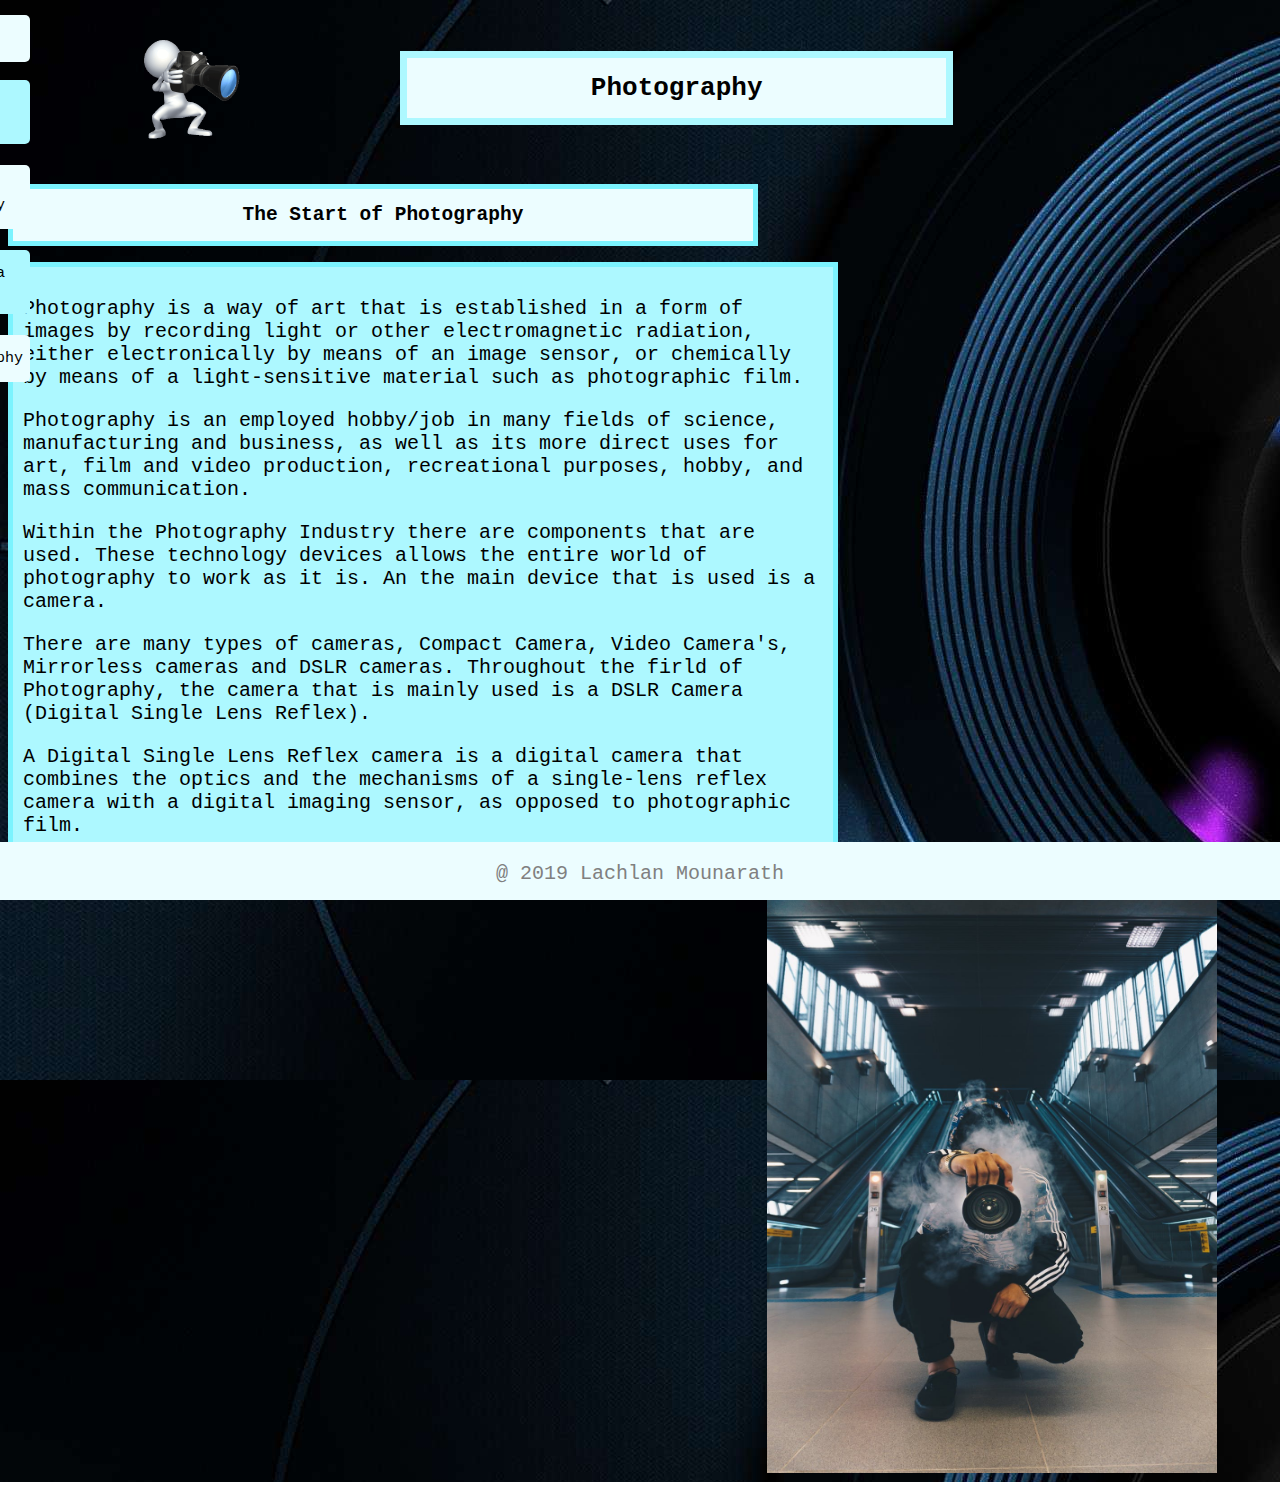
<file: index.html>
<!DOCTYPE html>
<html>
<head>
   <link href="styles.css" rel="stylesheet"
   type="text/css"/>

   <table style="width:75%">
     <tr>
  <th><img src="images/photo.gif" alt="photo" width="150" height="150">   <th><h1 style="background-color:#ecfdff;">Photography</h1></th>
</tr>
   <table style="width:100%">
     <tr>
</head>

  <div id="mySidenav" class="sidenav">
  <a href="history.html" id="history">History</a>
  <a href="howitworks.html" id="howitworks">How it works</a>
  <a href="howisitusedtoday.html" id="howisitusedtoday">How it's used today</a>
  <a href="doitasahobby.html" id="doitasahobby">Do it as a Hobby</a>
  <a href="bibliography.html" id="bibliography">Bibliography</a>
</div>

  <h2> The Start of Photography </h2>
<b>
  <p>Photography is a way of art that is established in a form of images by recording light or other electromagnetic radiation, either electronically by means of an image sensor, or chemically by means of a light-sensitive material such as photographic film. </p>
  <p>Photography is an employed hobby/job in many fields of science, manufacturing and business, as well as its more direct uses for art, film and video production, recreational purposes, hobby, and mass communication.</p>
  <p>Within the Photography Industry there are components that are used. These technology devices allows the entire world of photography to work as it is. An the main device that is used is a camera.</p>
  <p>There are many types of cameras, Compact Camera, Video Camera's, Mirrorless cameras and DSLR cameras. Throughout the firld of Photography, the camera that is mainly used is a DSLR Camera (Digital Single Lens Reflex).
  <p>A Digital Single Lens Reflex camera is a digital camera that combines the optics and the mechanisms of a single-lens reflex camera with a digital imaging sensor, as opposed to photographic film.</p>
</b>
<img src="images/photography.jpeg" alt="photography" style="float:right;width:450px;height:600px;padding:1px 55px">

<div class="footer">
  <p>@ 2019 Lachlan Mounarath</p>
</div>


  </html>
</file>
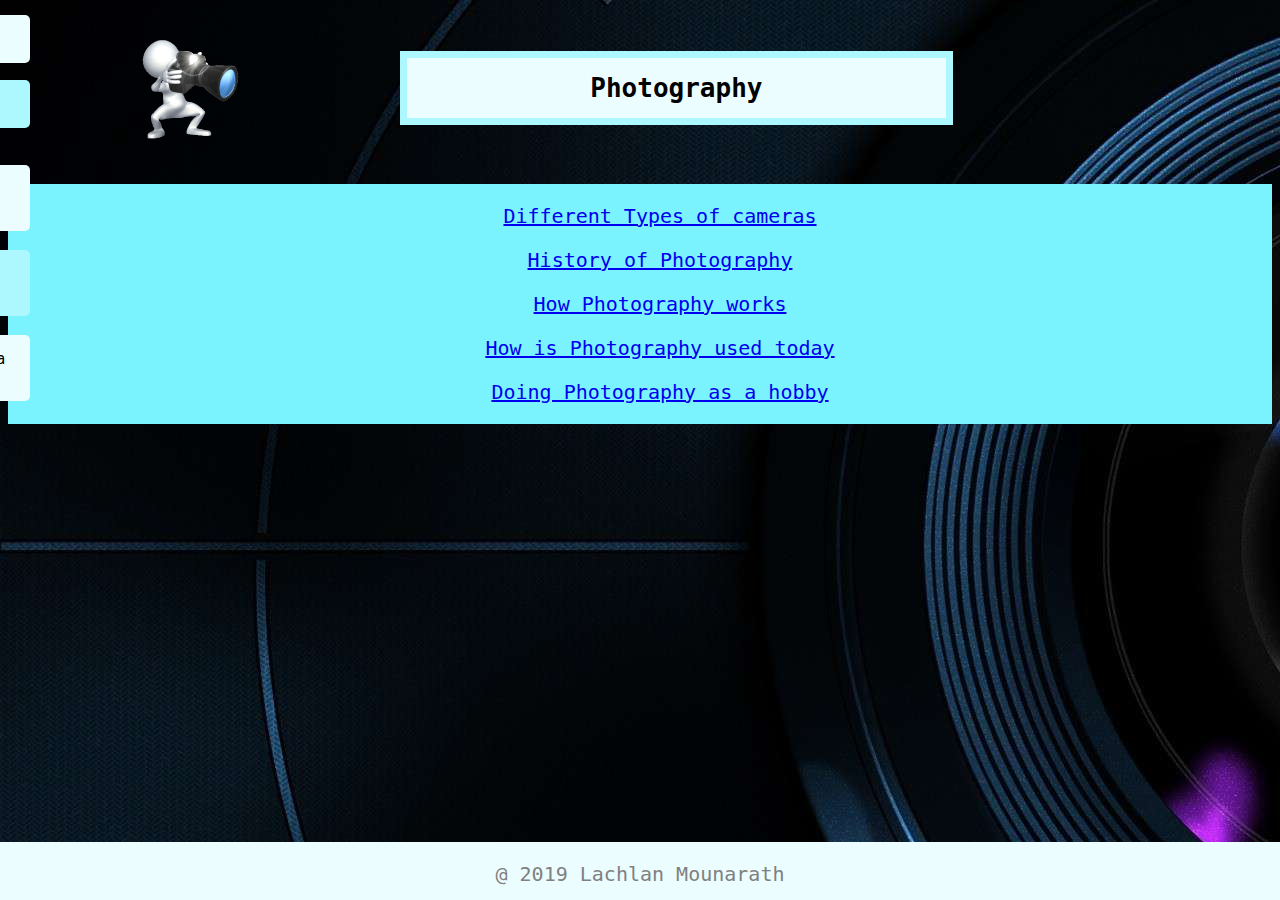
<file: bibliography.html>
<!DOCTYPE html>
<html>
<head>
   <link href="styles.css" rel="stylesheet"
   type="text/css"/>

   <table style="width:75%">
     <tr>
       <th><img src="images/photo.gif" alt="photo" width="150" height="150">
   <th><h1 style="background-color:#ecfdff;">Photography</h1></th>
   </tr>
   <table style="width:100%">
     <tr>
</head>

<div id="mySidenav" class="sidenav">
<a href="index.html" id="history">Home</a>
<a href="history.html" id="howitworks">History</a>
<a href="howitworks.html" id="howisitusedtoday">How it works</a>
<a href="howisitusedtoday.html" id="doitasahobby">How it's used</a>
<a href="doitasahobby.html" id="bibliography">Do it as a hobby</a>
</div>

<div class="footer">
  <p>@ 2019 Lachlan Mounarath</p>
</div>
</html>

<ul align="center">
  <p><a href="https://expertphotography.com/types-of-cameras/">Different Types of cameras</a></p>
  <p><a href="https://www.dickermanprints.com/blog/a-brief-timeline-of-the-history-of-photography">History of Photography</a></p>
  <p><a href="https://www.explainthatstuff.com/digitalcameras.html">How Photography works</a></p>
  <p><a href="https://www.quora.com/How-is-photography-used-and-what-is-its-importance">How is Photography used today</a></p>
  <p><a href="https://formedfromlight.com/blog/17-reasons-why-photography-is-a-good-hobby-for-you/">Doing Photography as a hobby</a></p>

</ul>
</file>
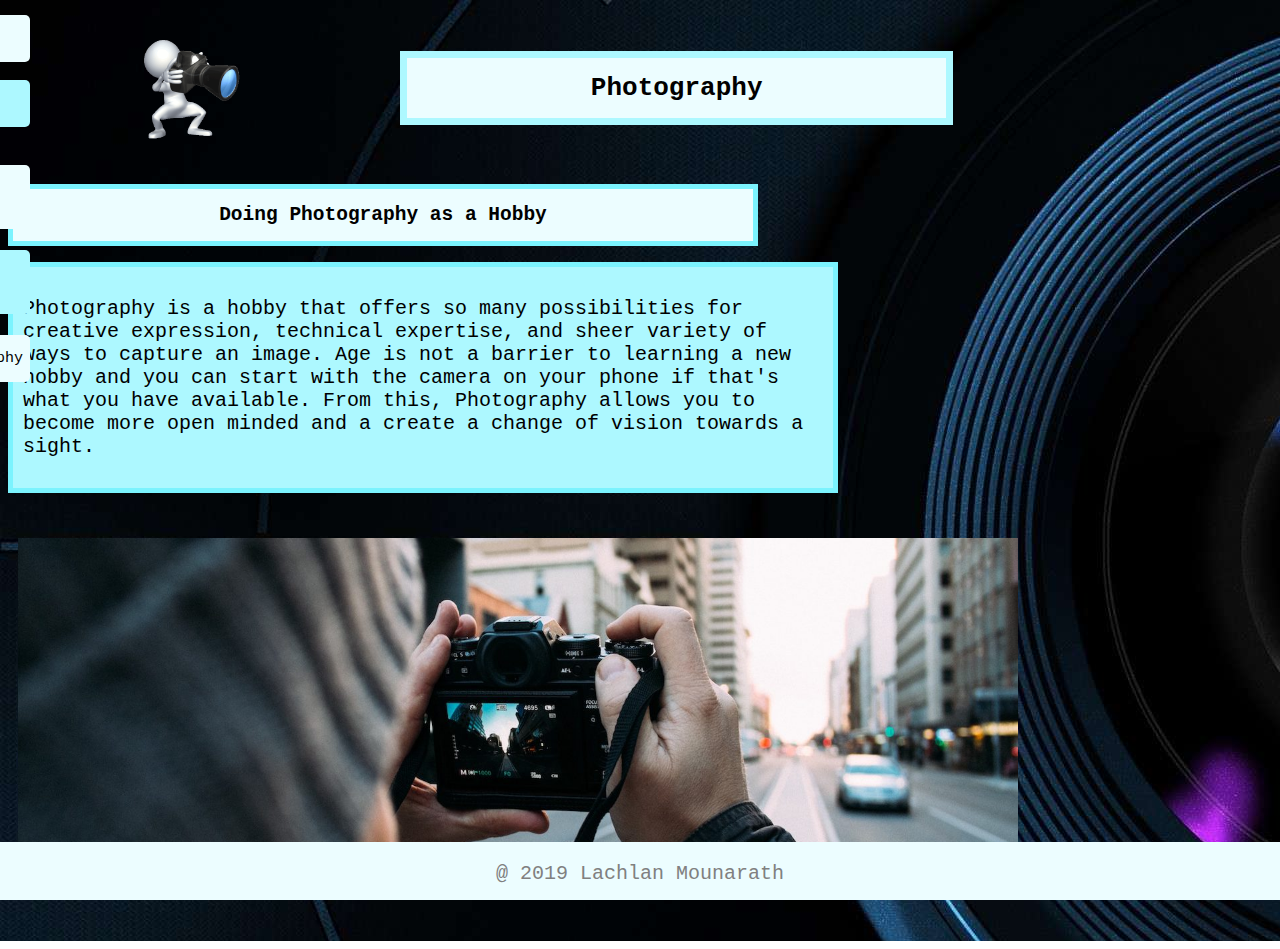
<file: doitasahobby.html>
<!DOCTYPE html>
<html>
<head>
   <link href="styles.css" rel="stylesheet"
   type="text/css"/>

   <table style="width:75%">
     <tr>
       <th><img src="images/photo.gif" alt="photo" width="150" height="150">
   <th><h1 style="background-color:#ecfdff;">Photography</h1></th>
   </tr>
   <table style="width:100%">
     <tr>
</head>

<div id="mySidenav" class="sidenav">
<a href="index.html" id="history">Home</a>
<a href="history.html" id="howitworks">History</a>
<a href="howitworks.html" id="howisitusedtoday">How it works</a>
<a href="howisitusedtoday.html" id="doitasahobby">How it's used</a>
<a href="bibliography.html" id="bibliography">Bibliography</a>
</div>


<div class="footer">
  <p>@ 2019 Lachlan Mounarath</p>
</div>
</html>

<h2>Doing Photography as a Hobby</h2>


<b>
  <p>Photography is a hobby that offers so many possibilities for creative expression, technical expertise, and sheer variety of ways to capture an image. Age is not a barrier to learning a new hobby and you can start with the camera on your phone if that's what you have available. From this, Photography allows you to become more open minded and a create a change of vision towards a sight.</p>
</b>
<img src="images/cameraman.jpg" alt="cameraman" width="1000" height="350" style="float:left;padding: 45px 10px">

</html>
</file>
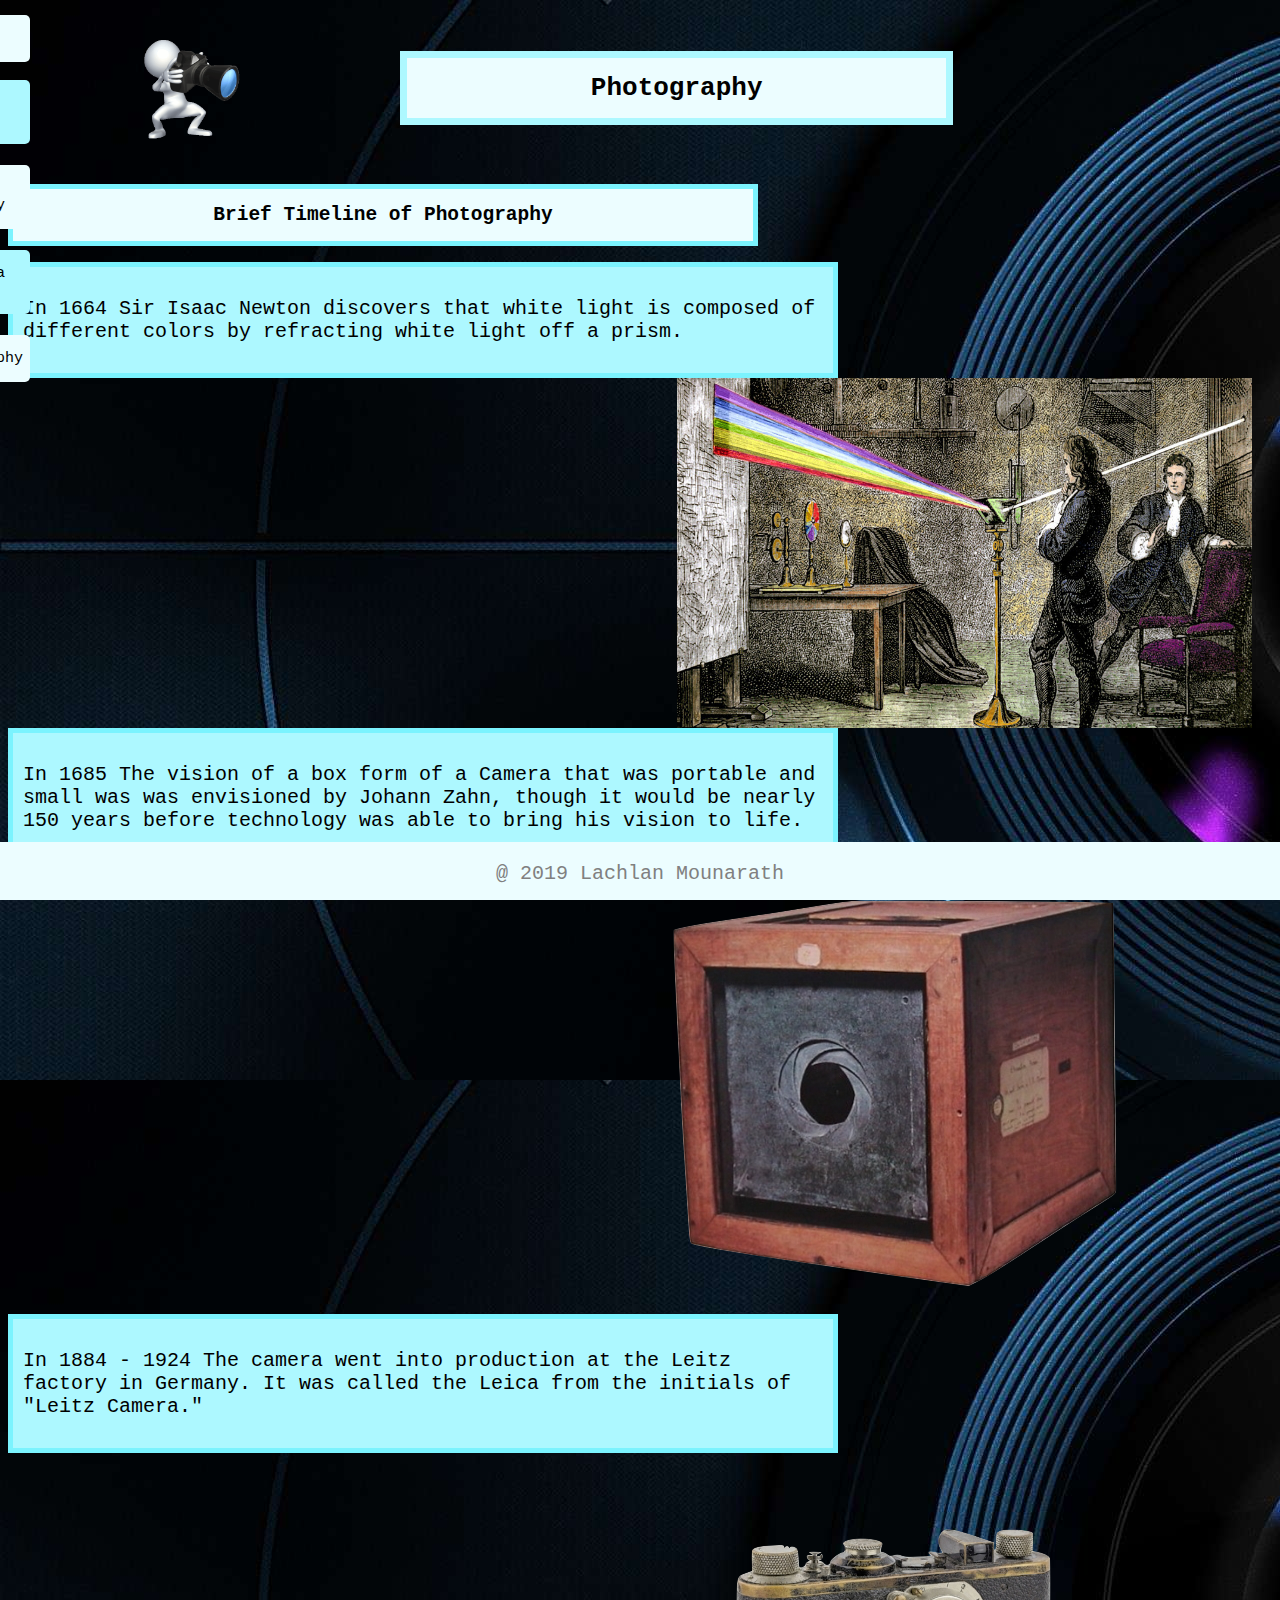
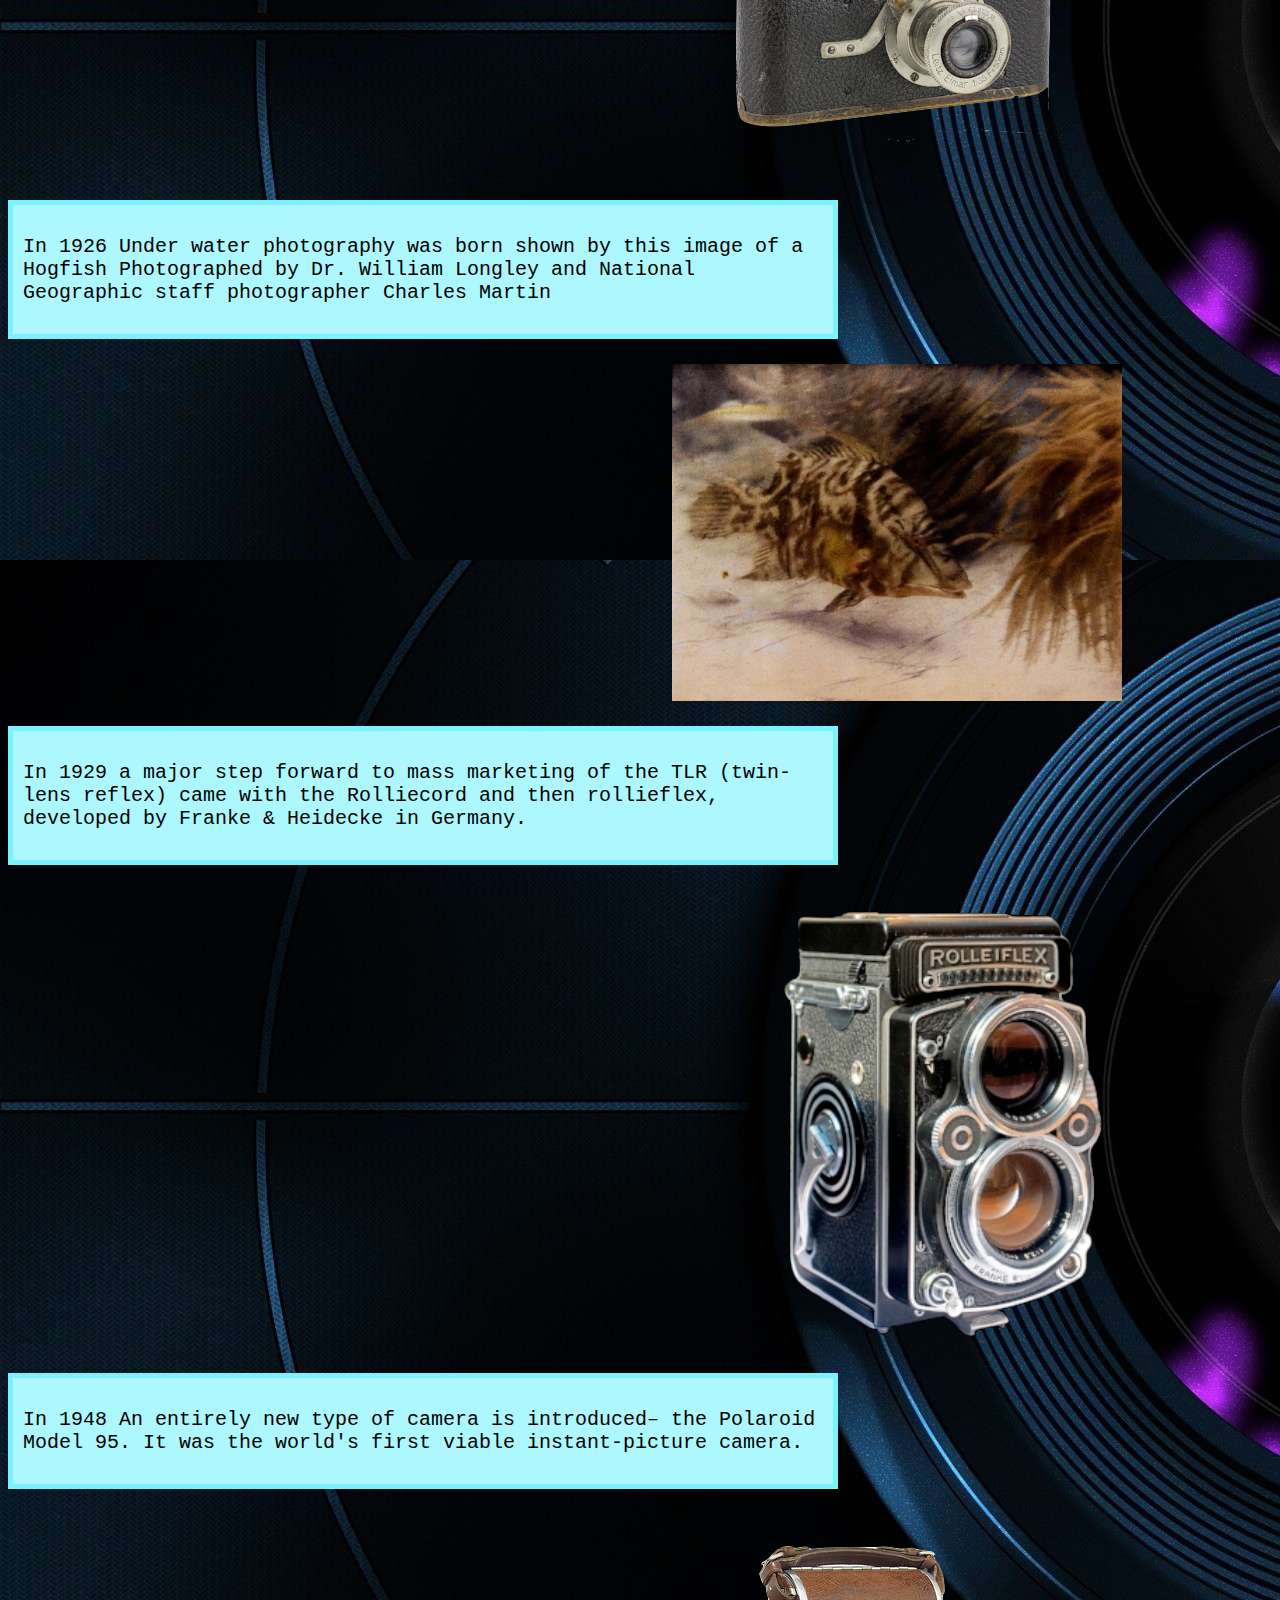
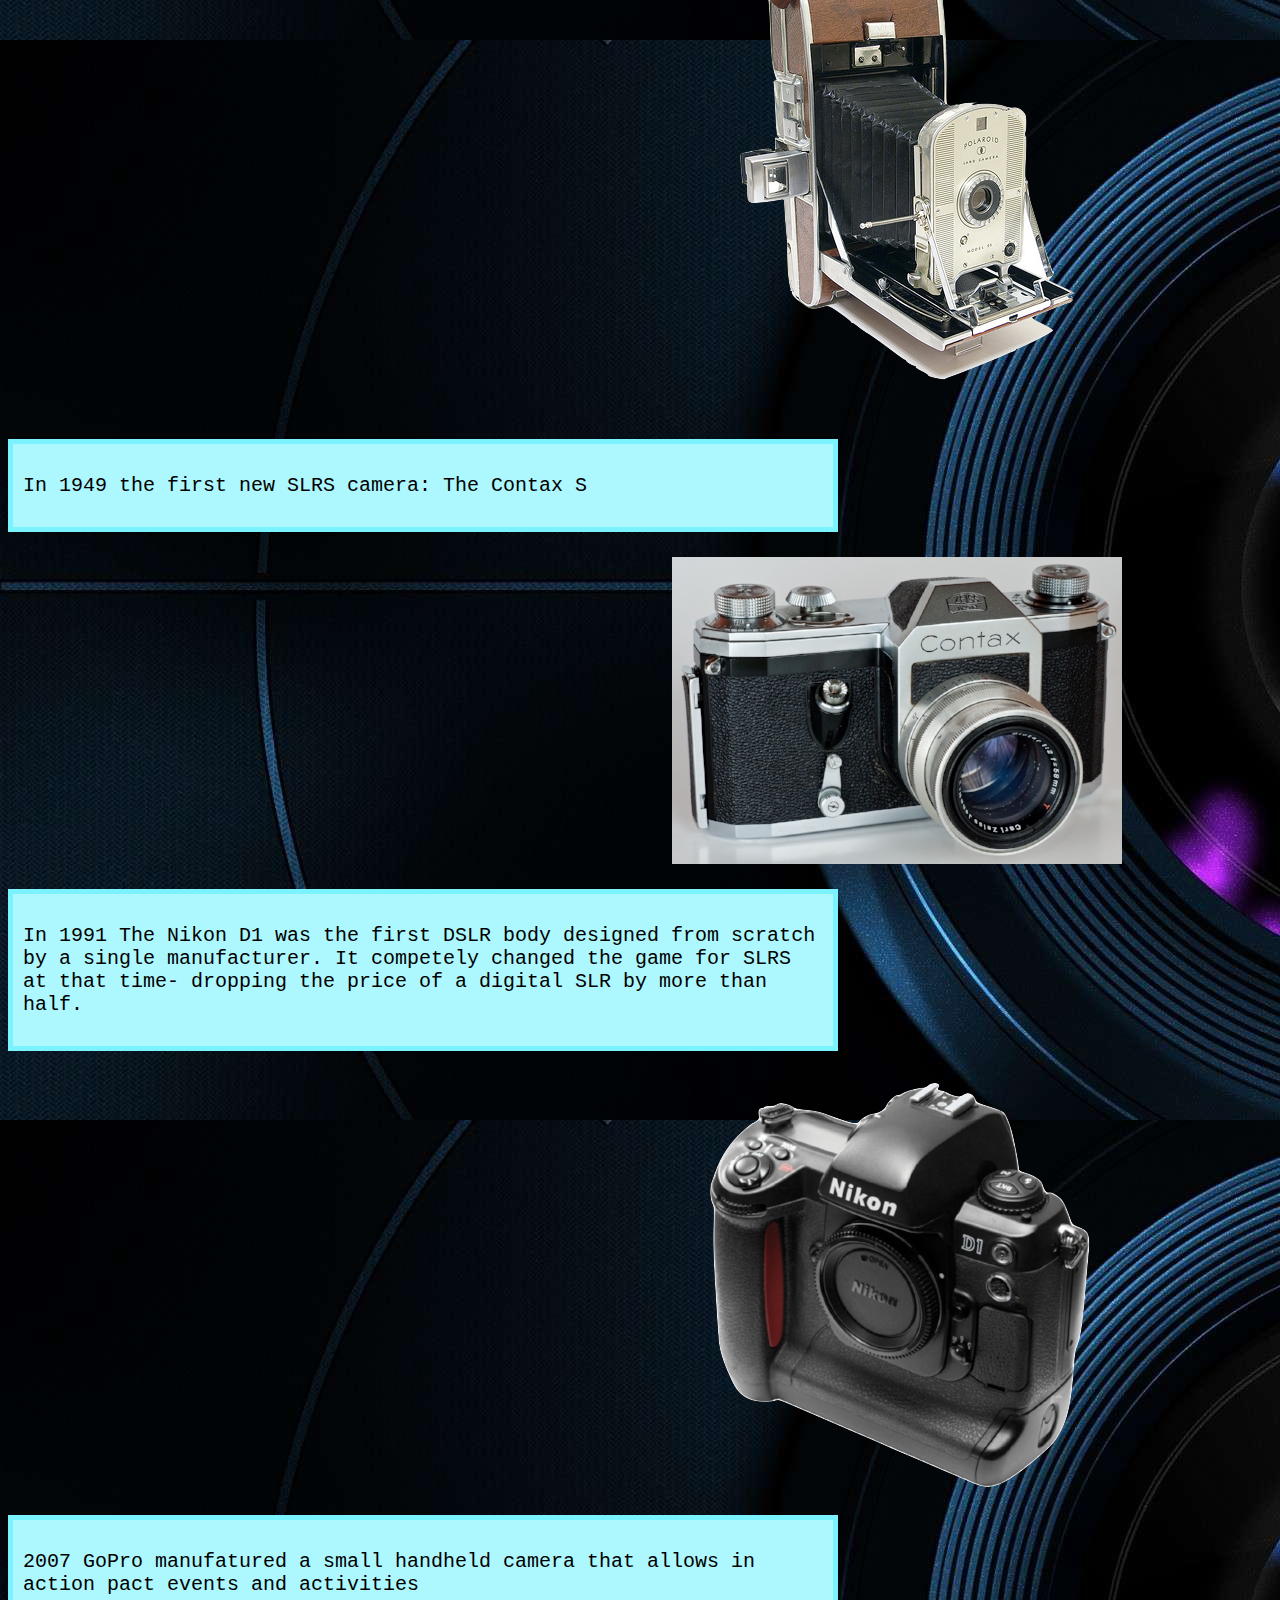
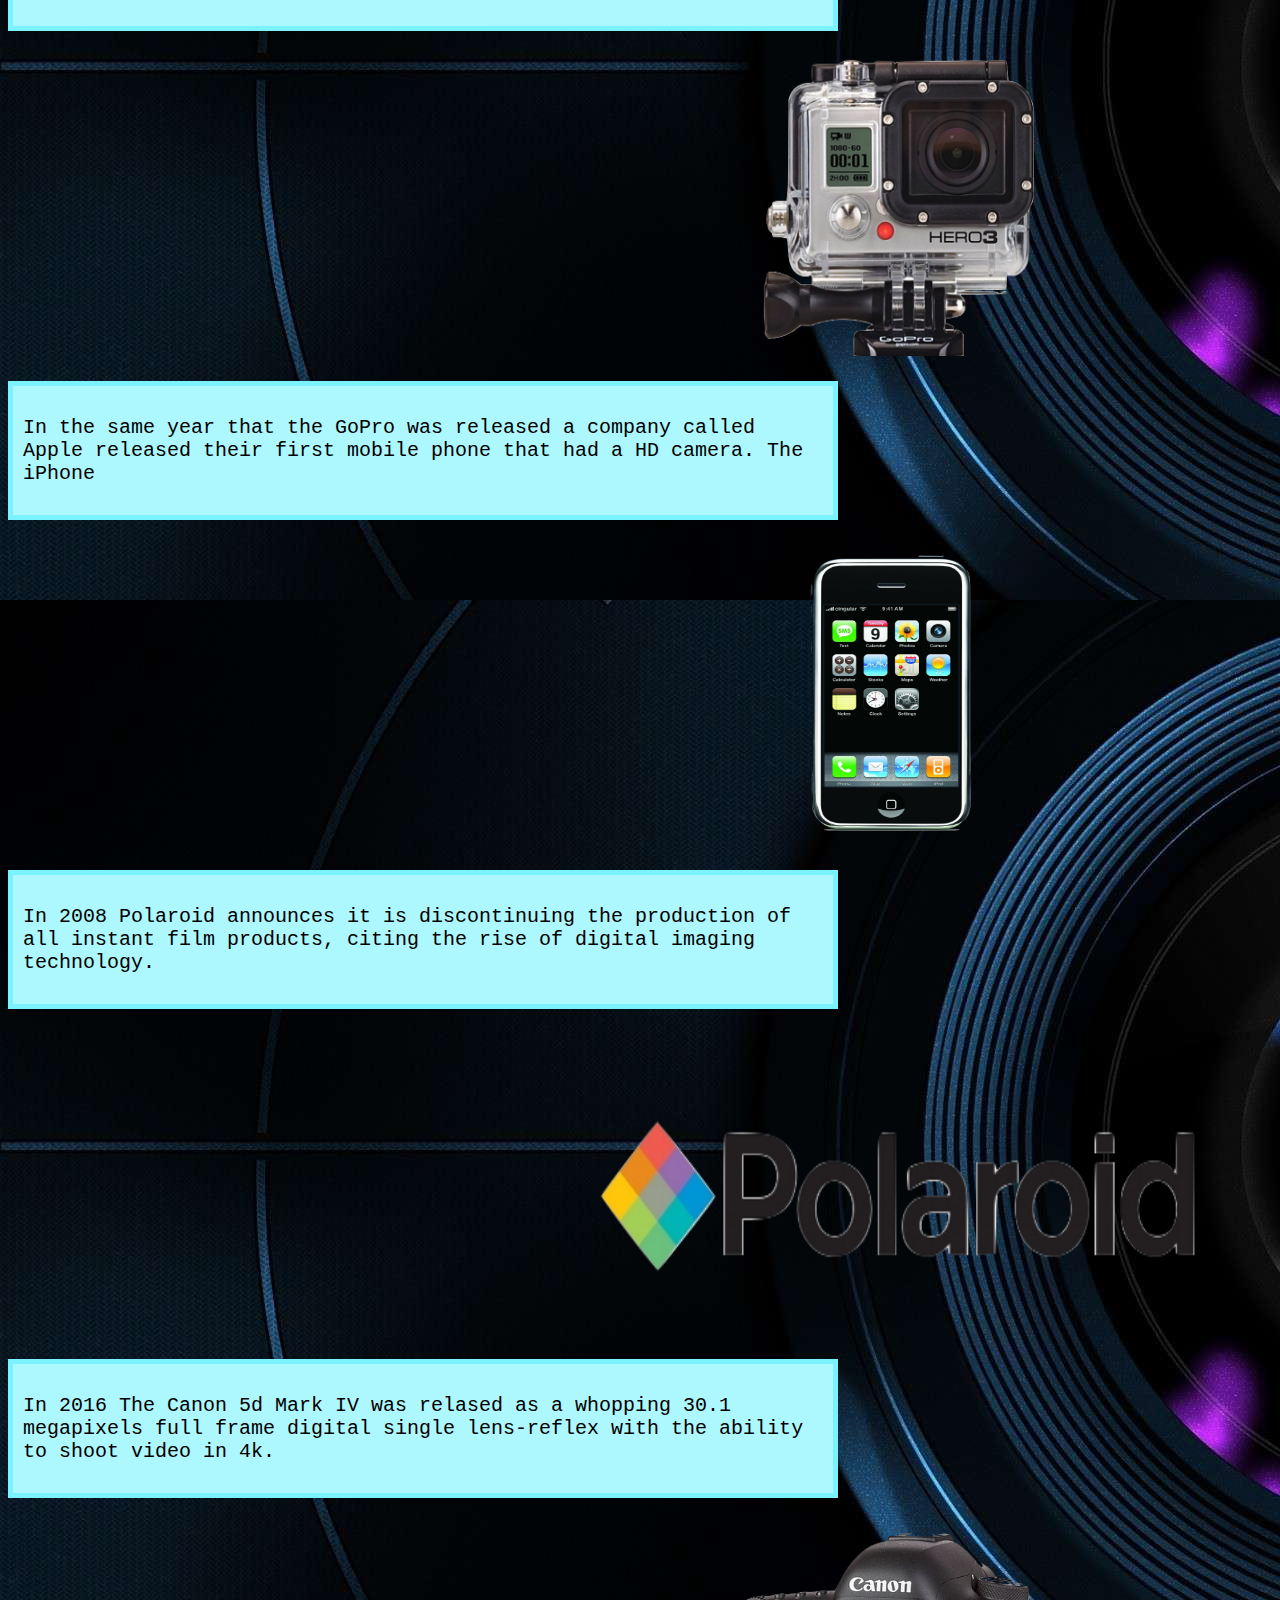
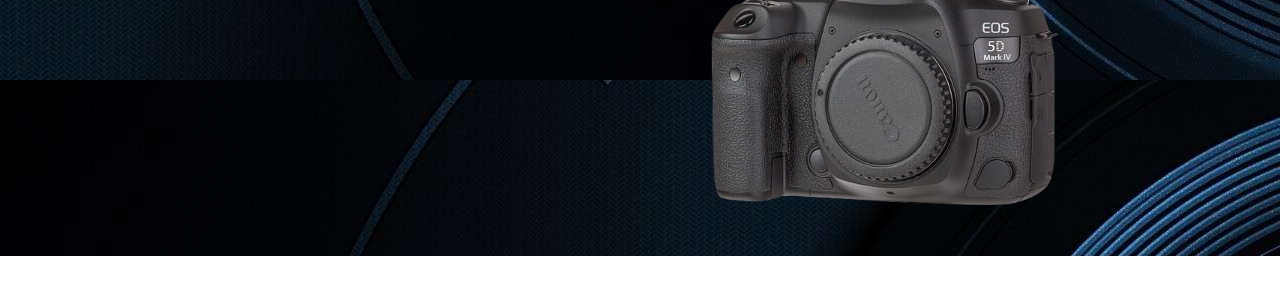
<file: history.html>
<!DOCTYPE html>
<html>
<head>
   <link href="styles.css" rel="stylesheet"
   type="text/css"/>

   <table style="width:75%">
     <tr>
      <th><img src="images/photo.gif" alt="photo" width="150" height="150">   <th><h1 style="background-color:#ecfdff;">Photography</h1></th>
   </tr>
   <table style="width:100%">
     <tr>
     </head>

     <div id="mySidenav" class="sidenav">
     <a href="index.html" id="history">Home</a>
     <a href="howitworks.html" id="howitworks">How it works</a>
     <a href="howisitusedtoday.html" id="howisitusedtoday">How it's used today</a>
     <a href="doitasahobby.html" id="doitasahobby">Do it as a Hobby</a>
     <a href="bibliography.html" id="bibliography">Bibliography</a>
   </div>

       <h2>Brief Timeline of Photography</h2>
       <b>

         <p>In 1664 Sir Isaac Newton discovers that white light is composed of different colors by refracting white light off a prism.</p>
       </b>
         <img src="images/isaacnewton.png" alt="isaacnewton" width="575" height="350" style="float:right;padding: 0px 20px">

        <b>
          <p>In 1685 The vision of a box form of a Camera that was portable and small was was envisioned by Johann Zahn, though it would be nearly 150 years before technology was able to bring his vision to life.</p>
        </b>
          <img src="images/boxcamera.png" alt="boxcamera" float="center" style="float:right;padding: 25px 150px">

        <b>
          <p>In 1884 - 1924 The camera went into production at the Leitz factory in Germany. It was called the Leica from the initials of "Leitz Camera."</p>
        </b>
          <img src="images/cameraold.png" alt="cameraold" style="float:right;padding: 25px 150px">

        <b>
          <P>In 1926 Under water photography was born shown by this image of a Hogfish Photographed by Dr. William Longley and National Geographic staff photographer Charles Martin</p>
        </b>
        <img src="images/hogfish.jpeg" alt="hogfish" style="float:right;padding: 25px 150px">

        <b>
          <p>In 1929 a major step forward to mass marketing of the TLR (twin-lens reflex) came with the Rolliecord and then rollieflex, developed by Franke & Heidecke in Germany.</p>
        </b>
        <img src="images/rolliflex.png" alt="rolliflex" style="float:right;padding: 25px 150px">

        <b>
          <p>In 1948 An entirely new type of camera is introduced– the Polaroid Model 95. It was the world's first viable instant-picture camera.</p>
        </b>
        <img src="images/polaroid.png" alt="polaroid" style="float:right;padding: 25px 150px">

        <b>
          <p>In 1949 the first new SLRS camera: The Contax S</p>
        </b>
        <img src="images/contax.jpeg" alt="contax" style="float:right;padding: 25px 150px">

        <b>
          <p>In 1991 The Nikon D1 was the first DSLR body designed from scratch by a single manufacturer. It competely changed the game for SLRS at that time- dropping the price of a digital SLR by more than half.</p>
        </b>
        <img src="images/nikondslr1.png" alt="nikondslr" style="float:right;padding: 25px 150px">

        <b>
          <p>2007 GoPro manufatured a small handheld camera that allows in action pact events and activities</p>
        </b>
        <img src="images/gopro.png" alt="gopro" style="float:right;width: 450px;height: 300px;padding: 25px 150px">

        <b>
          <p>In the same year that the GoPro was released a company called Apple released their first mobile phone that had a HD camera. The iPhone</p>
        </b>
        <img src="images/iphone.png" alt=iphone style="float:right;width: 450px;height: 300px;padding: 25px 150px">

        <b>
          <p>In 2008 Polaroid announces it is discontinuing the production of all instant film products, citing the rise of digital imaging technology.</p>
        </b>
        <img src="images/polaroid-logo.png" alt=polaroid-logo style="float:right;width: 450px;height: 300px;padding: 25px 75px; width: 600px">

        <b>
          <p>In 2016 The Canon 5d Mark IV was relased as a whopping 30.1 megapixels full frame digital single lens-reflex with the ability to shoot video in 4k.</p>
        </b>
        <img src="images/canon.png" alt=canon style="float:right;width: 450px;height: 300px;padding: 25px 150px">

        <div class="footer">
          <p>@ 2019 Lachlan Mounarath</p>
        </div>

          </html>
</file>
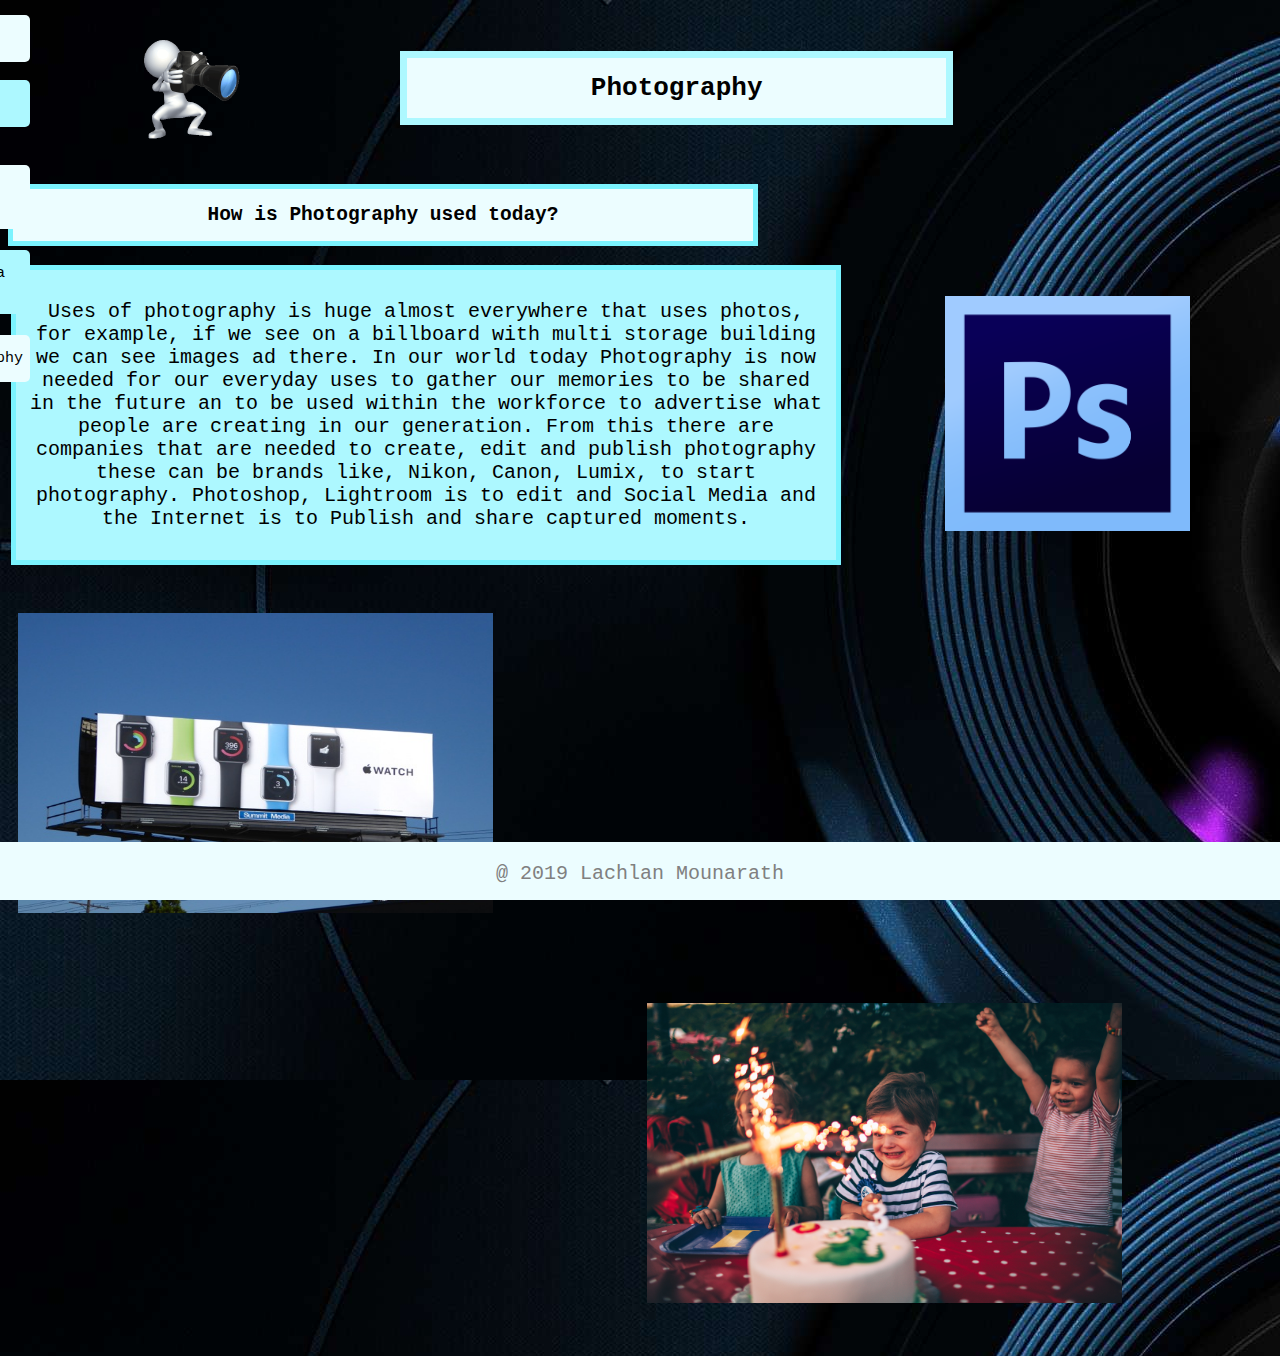
<file: howisitusedtoday.html>
<!DOCTYPE html>
<html>
<head>
   <link href="styles.css" rel="stylesheet"
   type="text/css"/>

   <table style="width:75%">
     <tr>
       <th><img src="images/photo.gif" alt="photo" width="150" height="150">
   <th><h1 style="background-color:#ecfdff;">Photography</h1></th>
   </tr>
   <table style="width:100%">
     <tr>
</head>

<div id="mySidenav" class="sidenav">
<a href="index.html" id="history">Home</a>
<a href="history.html" id="howitworks">History</a>
<a href="howitworks.html" id="howisitusedtoday">How it works</a>
<a href="doitasahobby.html" id="doitasahobby">Do it as a Hobby</a>
<a href="bibliography.html" id="bibliography">Bibliography</a>
</div>

  <h2>How is Photography used today?</h2>

  <table style="width:75%">
    <tr>
  <th><b>
  <p>Uses of photography is huge almost everywhere that uses photos, for example, if we see on a billboard with multi storage building we can see images ad there. In our world today Photography is now needed for our everyday uses to gather our memories to be shared in the future an to be used within the workforce to advertise what people are creating in our generation. From this there are companies that are needed to create, edit and publish photography these can be brands like, Nikon, Canon, Lumix, to start photography. Photoshop, Lightroom is to edit and Social Media and the Internet is to Publish and share captured moments.</p>
  </b>
  <th><img src="images/photoshopicon.png" alt="photo" width="245" height="235" style="padding: 0px 100px">
  </tr>
  <table style="width:100%">
    <tr>
  <img src="images/applebillboard.jpg" alt="applebillboard" width="475" height="300" style="float:left;padding: 45px 10px">
  <img src="images/birthday.jpg" alt="birthday" width="475" height="300" style="float:right;padding: 45px 150px">

  <div class="footer">
    <p>@ 2019 Lachlan Mounarath</p>
  </div>

    </html>
</file>
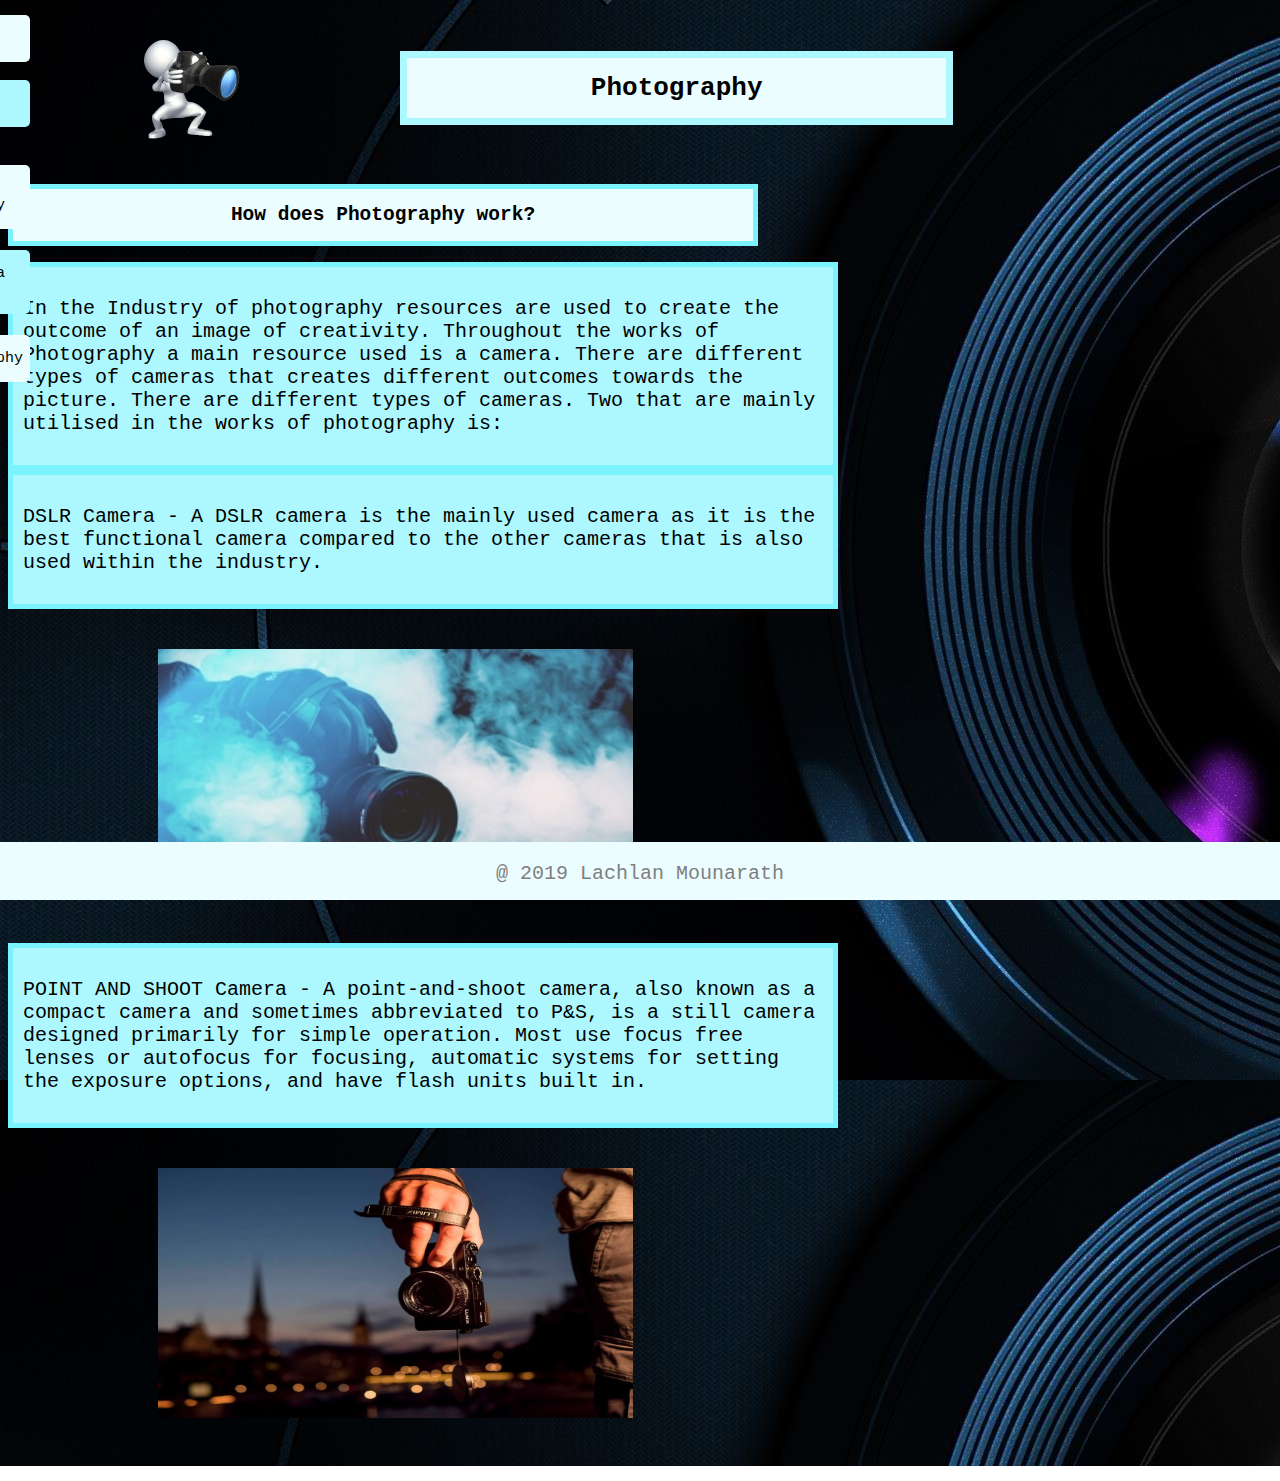
<file: howitworks.html>
<!DOCTYPE html>
<html>
<head>
   <link href="styles.css" rel="stylesheet"
   type="text/css"/>

   <table style="width:75%">
     <tr>
      <th><img src="images/photo.gif" alt="photo" width="150" height="150">   <th><h1 style="background-color:#ecfdff;">Photography</h1></th>
   </tr>
   <table style="width:100%">
     <tr>
     </head>

     <div id="mySidenav" class="sidenav">
     <a href="index.html" id="history">Home</a>
     <a href="history.html" id="howitworks">History</a>
     <a href="howisitusedtoday.html" id="howisitusedtoday">How it's used today</a>
     <a href="doitasahobby.html" id="doitasahobby">Do it as a Hobby</a>
     <a href="bibliography.html" id="bibliography">Bibliography</a>
   </div>

        <h2>How does Photography work?</h2>

        <b>
          <p>In the Industry of photography resources are used to create the outcome of an image of creativity. Throughout the works of Photography a main resource used is a camera. There are different types of cameras that creates different outcomes towards the picture. There are different types of cameras. Two that are mainly utilised in the works of photography is:</p>
        </b>

        <b>
          <p>DSLR Camera - A DSLR camera is the mainly used camera as it is the best functional camera compared to the other cameras that is also used within the industry.</p>
        </b>
          <img src="images/camerasmoke.jpg" alt="camerasmoke" width="475" height="250" style="float:center;padding: 40px 150px">
        <b>
          <p>POINT AND SHOOT Camera - A point-and-shoot camera, also known as a compact camera and sometimes abbreviated to P&S, is a still camera designed primarily for simple operation. Most use focus free lenses or autofocus for focusing, automatic systems for setting the exposure options, and have flash units built in.</p>
        </b>
            <img src="images/compactcamera.jpg" alt="compactcamera" width="475" height="250" style="float:left;padding: 40px 150px">

            <div class="footer">
              <p>@ 2019 Lachlan Mounarath</p>
            </div>
              </html>
</file>
<file: styles.css>
#mySidenav a {
  position: absolute;
  left: -100px;
  transition: 0.3s;
  padding: 15px;
  width: 100px;
  text-decoration: none;
  font-size: 15px;
  color: black;
  border-radius: 0 5px 5px 0;
  font-family: monospace;
}

#mySidenav a:hover {
  left: 0;
}

#history {
  top: 15px;
  background-color: #ecfdff;

}

#howitworks {
  top: 80px;
  background-color: #adf8ff;
}

#howisitusedtoday {
  top: 165px;
  background-color: #ecfdff
}

#doitasahobby {
  top: 250px;
  background-color: #adf8ff
}

#bibliography {
  top: 335px;
  background-color: #ecfdff
}


body
{
  background-image: url("images/camera.jpg");
}


h1 {
  color: black;
  font-family: monospace;
  border: 7.5px solid #adf8ff;
  padding: 15px;
  text-align: center;


}

p {
  color: #black;
  font-family: monospace;
  font-size: 20px;
  font-weight: normal;
}


ul {
  list-style-type: none;
  margin: 0
  padding: 0;
  overflow: hidden;
  background-color: #7bf3fe;
}

li {
  float: left;
}

li a{
  display: block;
  color: black;
  text-align: left;
  padding: 15px 88px;
  text-decoration: none;
  font-family: Helvetica;
  font-size: 14px
}



li a:hover:not(.active) {
  background-color: #7bf3fe;
}

.active {
  background-color: #7bf3fe;
}

b{
  background-color: #adf8ff;
  padding: 25px;
  border: 5px solid #7bf3fe;
  float: left;
  width: 800px;
  padding: 10px;
  font-size: 20px;
  font-family: monospace;
  font-weight: normal;

}

h2{
  background-color: #ecfdff;
  font-family: monospace;
  color: black;
  font-weight: 900;
  padding: 15px 20px;
  text-align: left;
  border: 5px solid #7bf3fe;
  float: left;
  width: 700px;
  text-align: center;
}

.footer {
   position: fixed;
   left: 0;
   bottom: 0;
   width: 100%;
   height: 6.5%;
   background-color: #ecfdff;
   color: grey;
   text-align: center;
   font-family: Helvetica;

 }
 .content {
  max-width: 500px;
  margin: auto;
}
</file>
